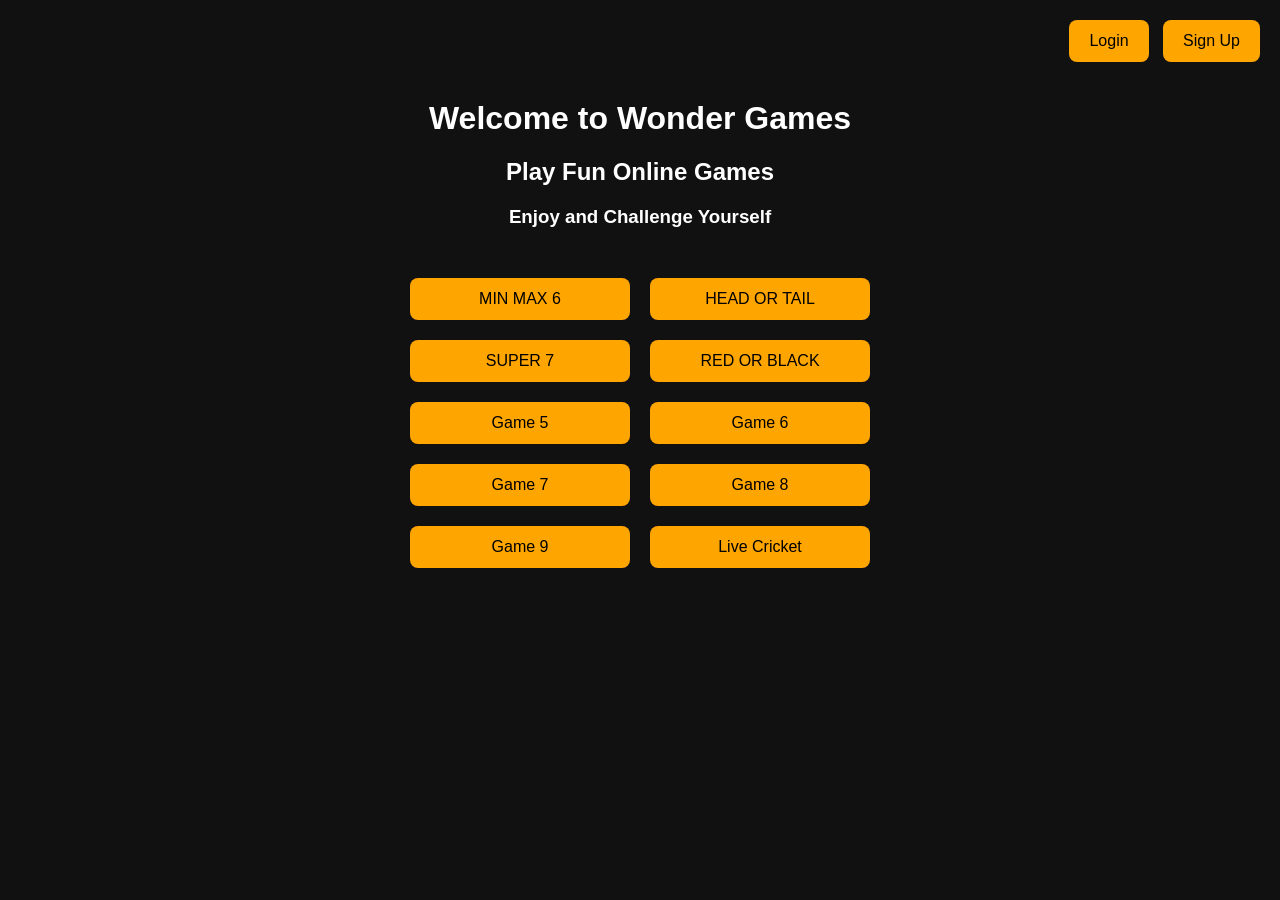
<file: index.html>
<!DOCTYPE html>
<html lang="en">
<head>
    <meta charset="UTF-8">
    <meta name="viewport" content="width=device-width, initial-scale=1.0">
    <title>Wonder Games</title>
    <link rel="stylesheet" href="style.css">
</head>

<script>

window.onload = function() {

    let user = sessionStorage.getItem("loggedUser");

    let loginButton = document.getElementById("loginBtn");

    if(user != null) {

        loginButton.innerHTML = sessionStorage.getItem("loggedUser") +'<br>'+'Bal: '+sessionStorage.getItem("AccountBalance");
        document.getElementById("accountBtn").style.display = "inline-block";

        loginBtn.disabled = true;

    }
    else {

        loginButton.innerHTML = "Login";

    }

}

</script>




<body>

    <!-- Top Right Buttons -->
    <div class="top-buttons">
        <button id="loginBtn" onclick="location.href='login.html'">
    Login
</button>
        <button id="signupLogoutBtn">Sign Up</button>

        <button id="accountBtn"
        onclick="location.href='account.html'"
        style="display:none;">
         Account
        </button>

    </div>

    <!-- Headings -->
    <div class="headings">
        <h1>Welcome to Wonder Games</h1>
        <h2>Play Fun Online Games</h2>
        <h3>Enjoy and Challenge Yourself</h3>
    </div>

    <!-- Game Buttons -->
    <div class="games-container">

        <button onclick="location.href='game1.html'">MIN MAX 6</button>
        <button onclick="location.href='game2.html'">HEAD OR TAIL</button>
        <button onclick="location.href='game3.html'">SUPER 7</button>
        <button onclick="location.href='game4.html'">RED OR BLACK</button>
        <button onclick="location.href='game5.html'">Game 5</button>
        <button onclick="location.href='game6.html'">Game 6</button>
        <button onclick="location.href='game7.html'">Game 7</button>
        <button onclick="location.href='game8.html'">Game 8</button>
        <button onclick="location.href='game9.html'">Game 9</button>
        <button onclick="location.href='crickethome.html'">Live Cricket</button>

    </div>


<script>

  const btn = document.getElementById("signupLogoutBtn");

if (sessionStorage.getItem("isLoggedIn") === "true") {

    btn.textContent = "Log Out";

    btn.onclick = function () {

       const result = confirm("Are you sure you want to log out?");

      if (!result) {
        return;
      }

        sessionStorage.clear();

        window.location.href = "index.html";
    };

} else {

    btn.textContent = "Sign Up";

    btn.onclick = function () {

        window.location.href = "signup.html";
    };
}

</script>

    
</body>

</html>
</file>
<file: style.css>
body {
    margin: 0;
    padding: 0;
    font-family: Arial, sans-serif;
    background-color: #111;
    color: white;
    text-align: center;
}

/* Top Buttons */
.top-buttons {
    position: absolute;
    top: 20px;
    right: 20px;
}

.top-buttons button {
    margin-left: 10px;
}

/* Headings */
.headings {
    margin-top: 100px;
}

.games-container {
    margin-top: 50px;

    display: grid;
    grid-template-columns: repeat(2, 220px);
    justify-content: center;
    gap: 20px;
}

.games-container button {
    width: 220px;
}

/* All Buttons */
button {
    padding: 12px 20px;
    border: none;
    border-radius: 8px;
    background-color: orange;
    color: black;
    font-size: 16px;
    cursor: pointer;
    transition: 0.3s;
}

button:hover {
    background-color: yellow;
}
</file>
